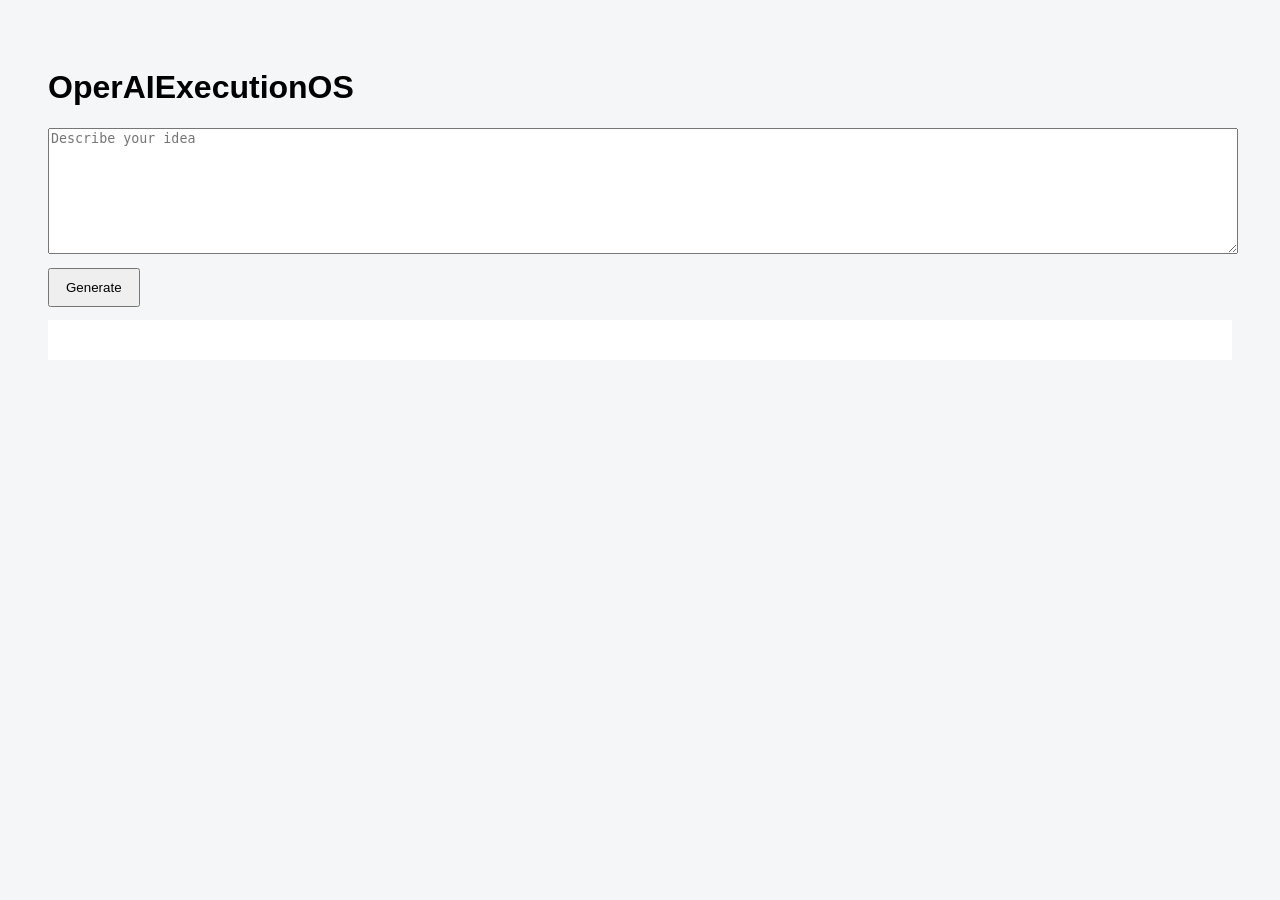
<file: templates/index.html>
<!DOCTYPE html>
<html>
<head>
<title>OperAIExecutionOS</title>
<style>
body { font-family: Arial; padding: 40px; background: #f4f6f8; }
textarea { width: 100%; height: 120px; }
button { padding: 10px 16px; margin-top: 10px; }
pre { background: white; padding: 20px; }
</style>
</head>
<body>

<h1>OperAIExecutionOS</h1>

<textarea id="idea" placeholder="Describe your idea"></textarea>
<br>
<button onclick="run()">Generate</button>

<pre id="output"></pre>

<script>

let questionCount = 0;

async function run() {

    const idea = document.getElementById("idea").value;

    const res = await fetch("/operai", {
        method: "POST",
        headers: {"Content-Type": "application/json"},
        body: JSON.stringify({
            input_text: idea,
            question_count: questionCount
        })
    });

    const data = await res.json();

    if (data.mode === "clarification") {
        questionCount = data.question_count;
        document.getElementById("output").innerText = data.question;
        return;
    }

    if (data.mode === "execution") {
        document.getElementById("output").innerText =
            JSON.stringify(data.human_readable, null, 2);
    }
}

</script>

</body>
</html>
</file>
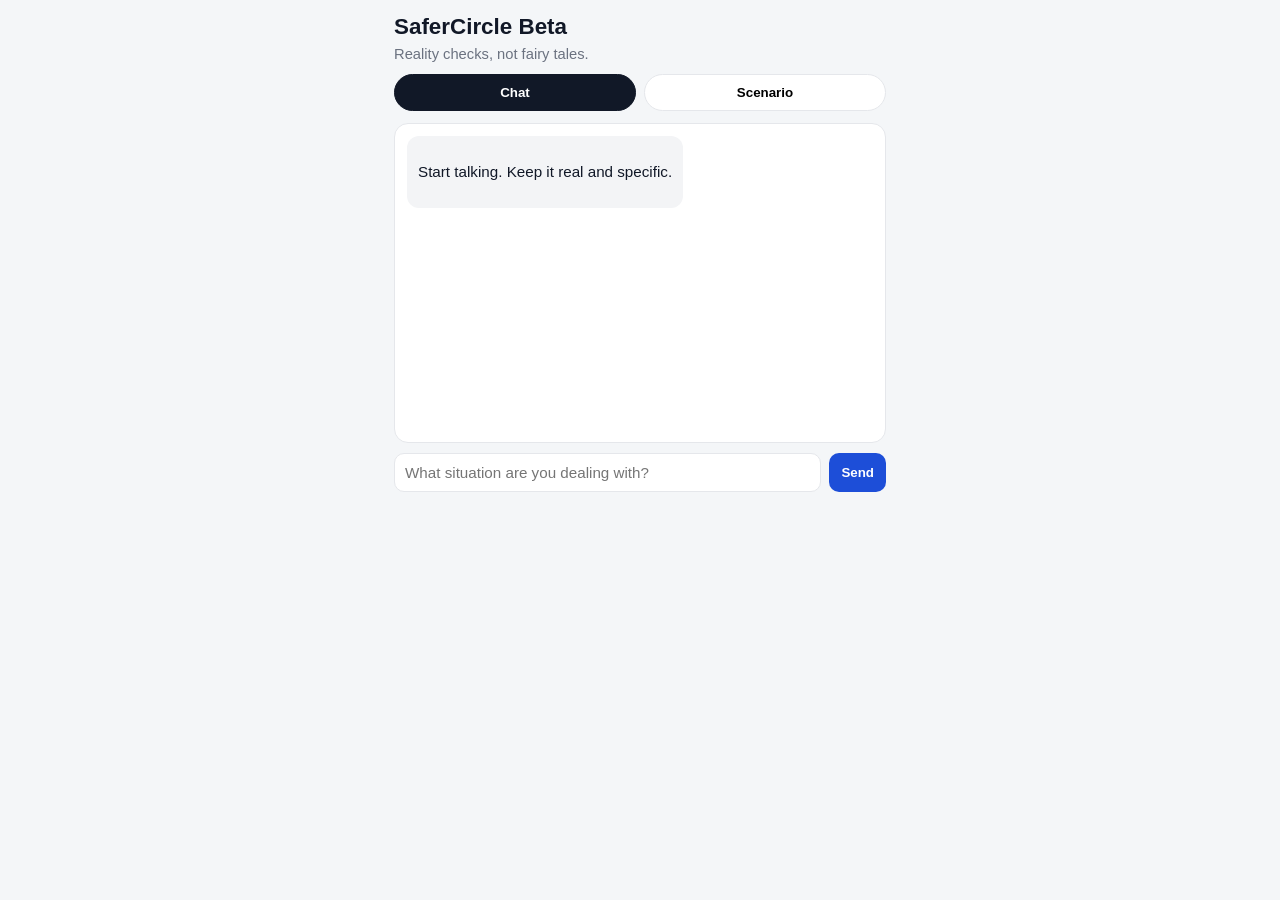
<file: templates/safercircle.html>
<!DOCTYPE html>
<html lang="en">
<head>
  <meta charset="UTF-8" />
  <meta name="viewport" content="width=device-width, initial-scale=1.0" />
  <title>SaferCircle Beta</title>
  <link rel="stylesheet" href="/static/safercircle.css" />
</head>
<body>
  <main class="app">
    <header class="topbar">
      <h1>SaferCircle Beta</h1>
      <p>Reality checks, not fairy tales.</p>
    </header>

    <nav class="tabs" aria-label="Main tabs">
      <button class="tab active" data-screen="chatScreen">Chat</button>
      <button class="tab" data-screen="scenarioScreen">Scenario</button>
    </nav>

    <section id="chatScreen" class="screen active" aria-label="Chat screen">
      <div id="chatThread" class="chat-thread">
        <article class="bubble ai">
          <p>Start talking. Keep it real and specific.</p>
        </article>
      </div>

      <form id="chatForm" class="chat-form">
        <input
          id="chatInput"
          type="text"
          placeholder="What situation are you dealing with?"
          autocomplete="off"
          required
        />
        <button type="submit">Send</button>
      </form>
    </section>

    <section id="scenarioScreen" class="screen" aria-label="Scenario screen">
      <article class="scenario-card">
        <h2>Scenario of the day</h2>
        <p id="scenarioPrompt"></p>

        <div id="scenarioOptions" class="options"></div>

        <div id="scenarioAnswer" class="answer hidden" role="status" aria-live="polite"></div>
      </article>
    </section>
  </main>

  <script src="/static/safercircle.js"></script>
</body>
</html>
</file>
<file: static/safercircle.css>
:root {
  --bg: #f4f6f8;
  --card: #ffffff;
  --text: #111827;
  --muted: #6b7280;
  --primary: #111827;
  --accent: #1d4ed8;
  --border: #e5e7eb;
}

* {
  box-sizing: border-box;
}

body {
  margin: 0;
  font-family: Inter, -apple-system, BlinkMacSystemFont, "Segoe UI", sans-serif;
  background: var(--bg);
  color: var(--text);
  min-height: 100vh;
}

.app {
  max-width: 520px;
  margin: 0 auto;
  padding: 14px;
}

.topbar h1 {
  margin: 0;
  font-size: 1.4rem;
}

.topbar p {
  margin: 6px 0 0;
  color: var(--muted);
  font-size: 0.92rem;
}

.tabs {
  margin-top: 12px;
  display: grid;
  grid-template-columns: 1fr 1fr;
  gap: 8px;
}

.tab {
  border: 1px solid var(--border);
  background: var(--card);
  border-radius: 999px;
  padding: 10px;
  font-weight: 700;
  cursor: pointer;
}

.tab.active {
  background: var(--primary);
  color: #fff;
  border-color: var(--primary);
}

.screen {
  display: none;
  margin-top: 12px;
}

.screen.active {
  display: block;
}

.chat-thread,
.scenario-card {
  background: var(--card);
  border: 1px solid var(--border);
  border-radius: 14px;
  padding: 12px;
}

.chat-thread {
  min-height: 320px;
  max-height: 56vh;
  overflow-y: auto;
  display: flex;
  flex-direction: column;
  gap: 8px;
}

.bubble {
  border-radius: 12px;
  padding: 10px 11px;
  max-width: 90%;
  line-height: 1.4;
  font-size: 0.95rem;
  margin: 0;
}

.bubble.user {
  background: #dbeafe;
  align-self: flex-end;
}

.bubble.ai {
  background: #f3f4f6;
  align-self: flex-start;
}

.chat-form {
  margin-top: 10px;
  display: grid;
  grid-template-columns: 1fr auto;
  gap: 8px;
}

.chat-form input {
  border: 1px solid var(--border);
  border-radius: 10px;
  padding: 10px;
  font-size: 0.95rem;
}

.chat-form button,
.option {
  border: none;
  background: var(--accent);
  color: white;
  font-weight: 700;
  border-radius: 10px;
  padding: 10px 12px;
  cursor: pointer;
}

.scenario-card h2 {
  margin: 0 0 8px;
  font-size: 1.05rem;
}

.scenario-card p {
  margin: 0;
  line-height: 1.45;
}

.options {
  margin-top: 14px;
  display: grid;
  gap: 8px;
}

.option {
  width: 100%;
  text-align: left;
  background: #0f172a;
}

.answer {
  margin-top: 12px;
  border-left: 4px solid var(--accent);
  background: #eff6ff;
  padding: 10px;
  border-radius: 8px;
  line-height: 1.45;
}

.hidden {
  display: none;
}

@media (max-width: 420px) {
  .chat-form {
    grid-template-columns: 1fr;
  }

  .chat-form button {
    width: 100%;
  }
}
</file>
